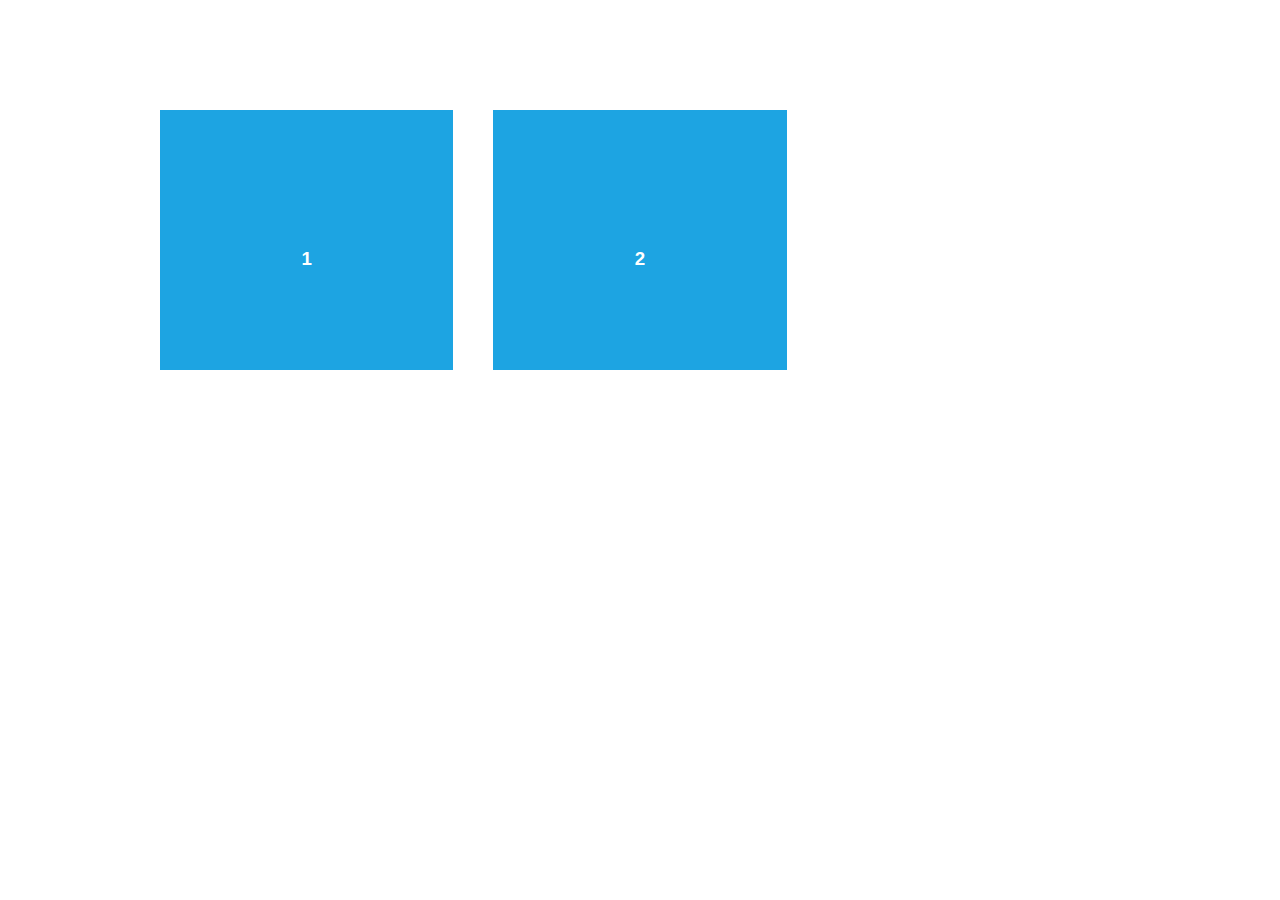
<file: assets/aos-master/demo/async.html>
<!DOCTYPE html>
<html>
  <head>
    <meta charset="utf-8">
    <title>AOS - Animate on scroll library</title>
    <meta name="viewport" content="width=device-width">
    <link rel="stylesheet" href="css/styles.css" />
    <link rel="stylesheet" href="../dist/aos.css" />
  </head>
  <body>
    <div id="aos-demo" class="aos-all"></div>

    <script src="../dist/aos.js"></script>
    <script>
      AOS.init({
        easing: 'ease-in-out-sine'
      });

      setInterval(addItem, 300);

      var itemsCounter = 1;
      var container = document.getElementById('aos-demo');

      function addItem () {
        if (itemsCounter > 42) return;
        var item = document.createElement('div');
        item.classList.add('aos-item');
        item.setAttribute('data-aos', 'fade-up');
        item.innerHTML = '<div class="aos-item__inner"><h3>' + itemsCounter + '</h3></div>';
        container.appendChild(item);
        itemsCounter++;
      }
    </script>
  </body>
</html>
</file>
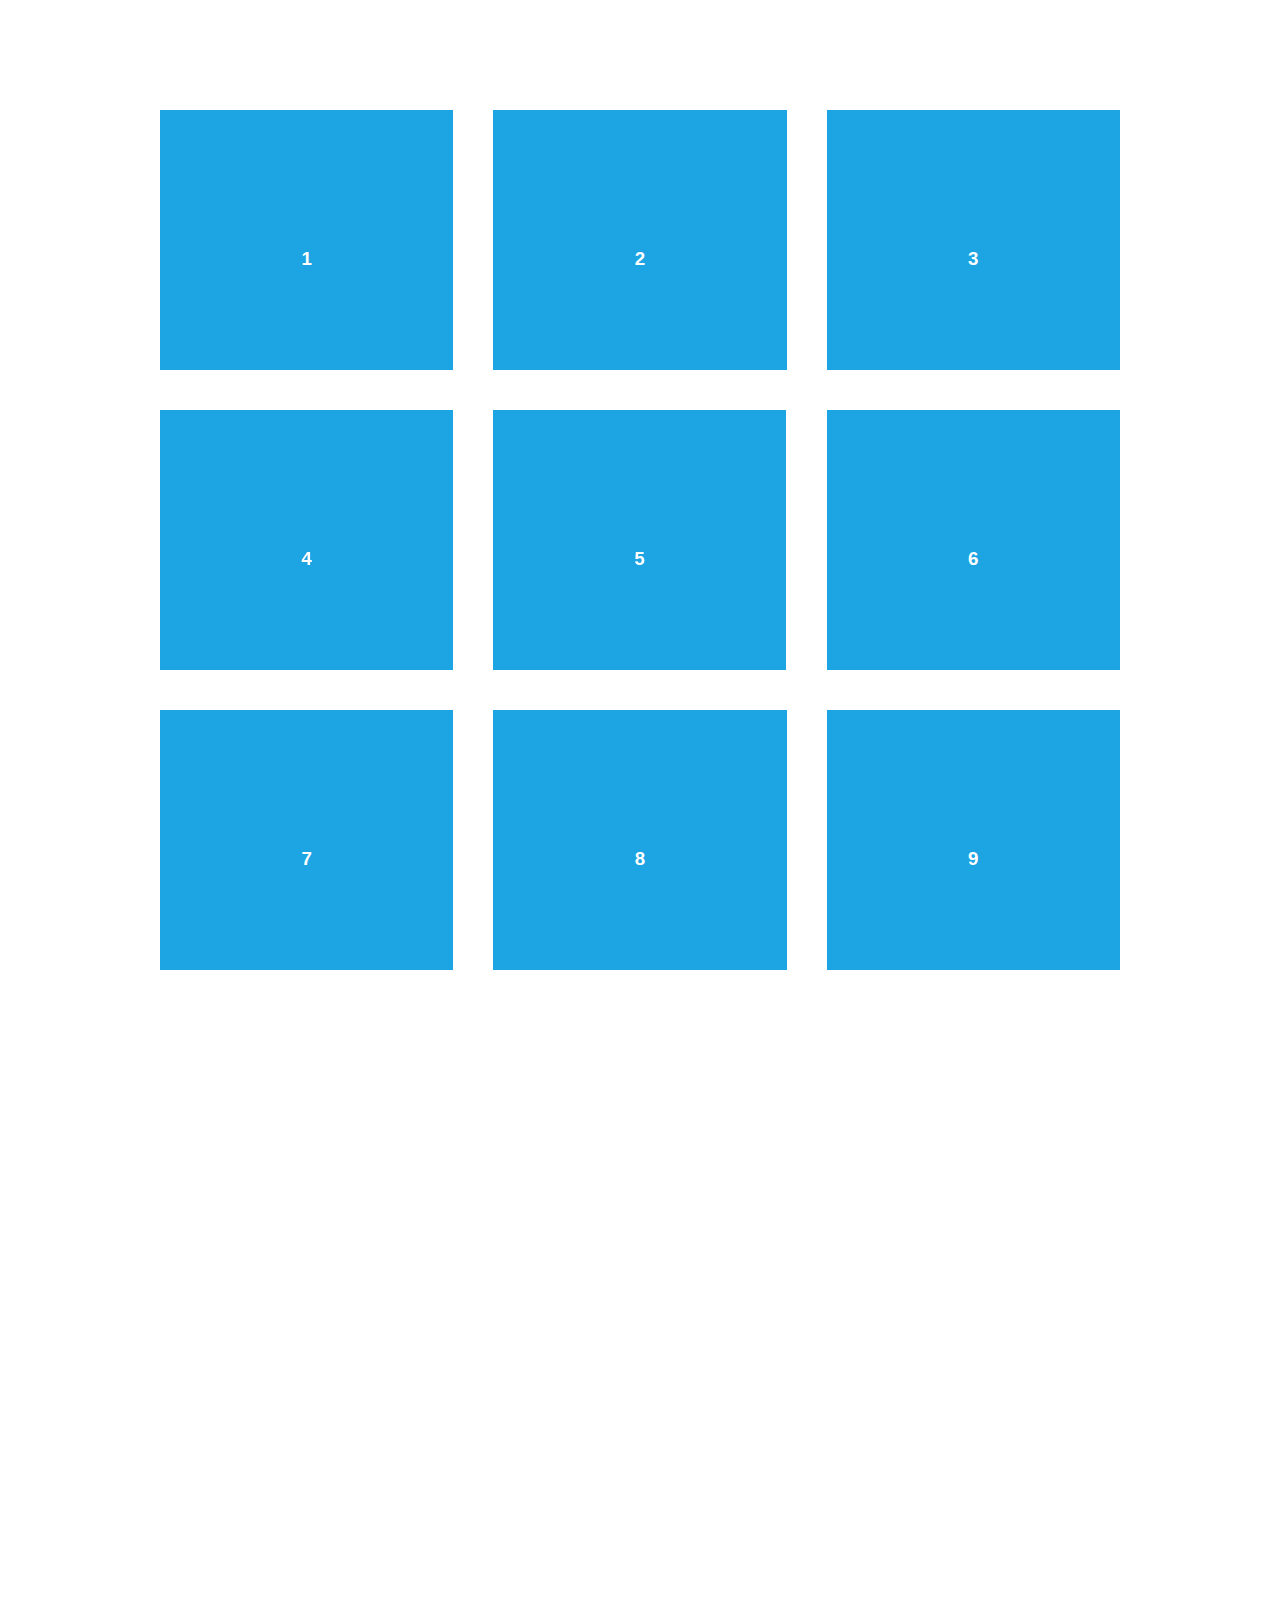
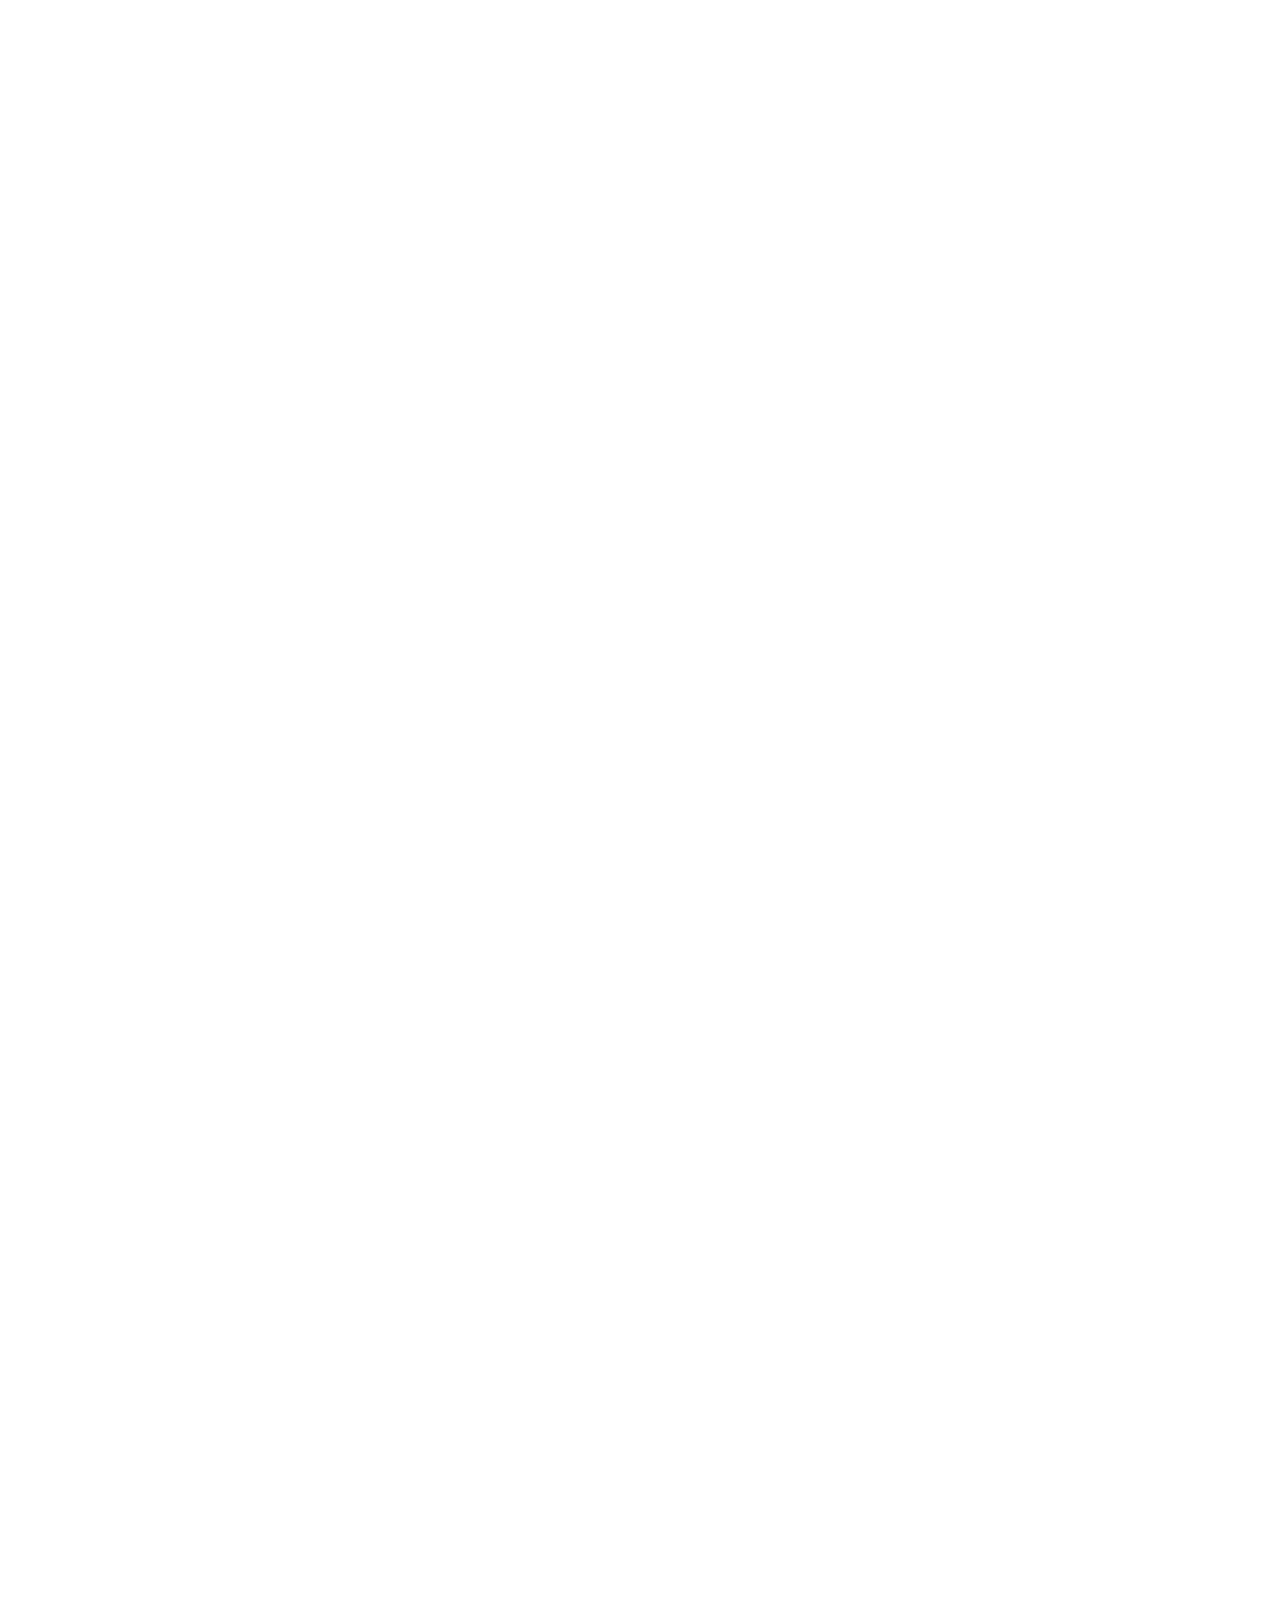
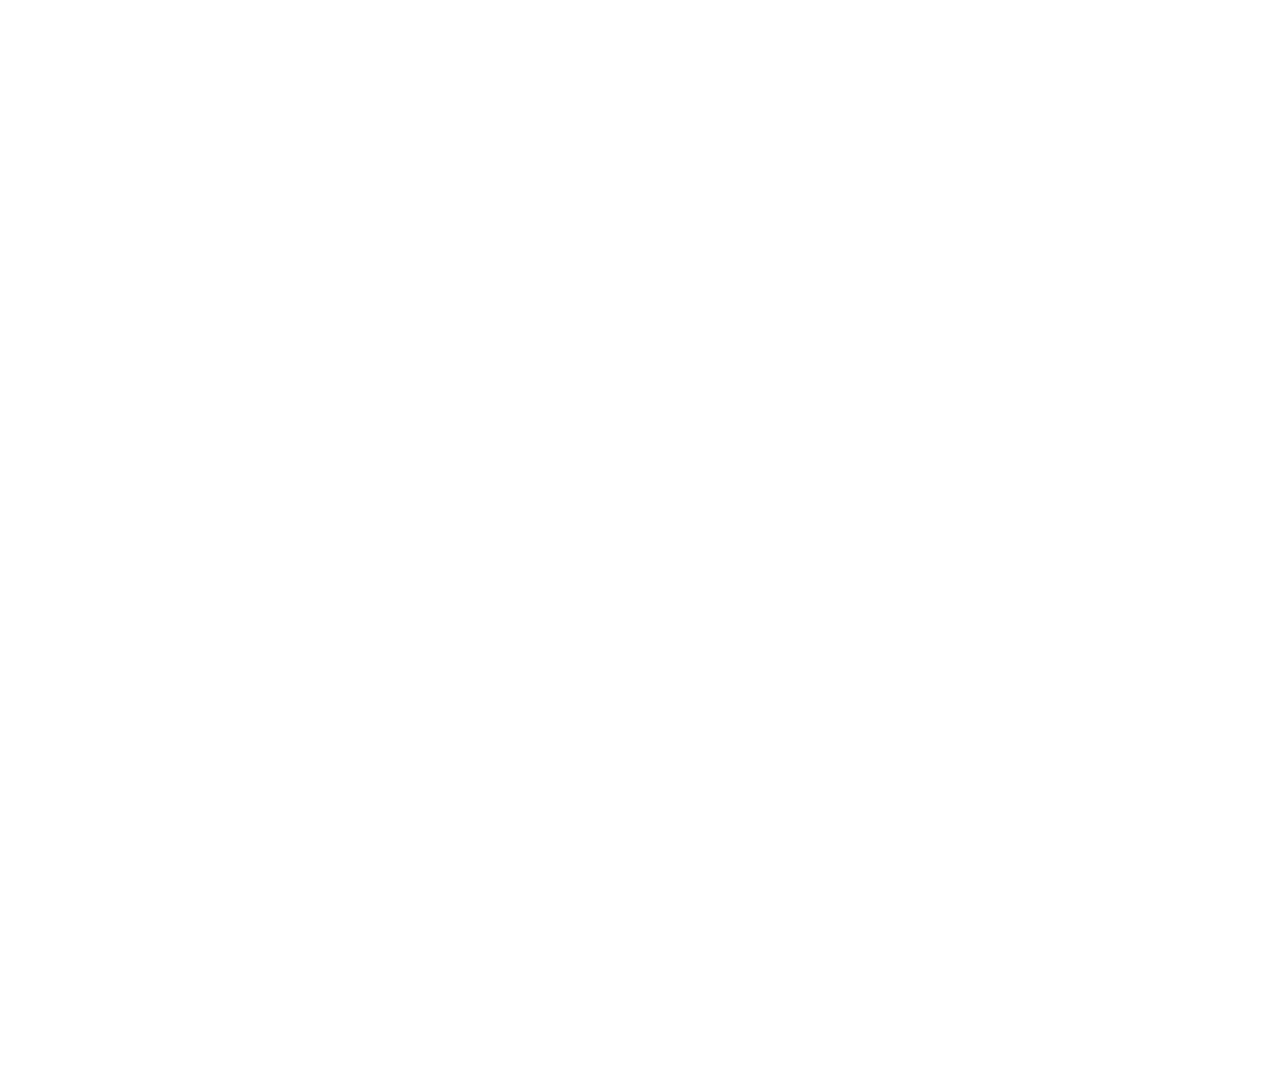
<file: assets/aos-master/demo/simple.html>
<!DOCTYPE html>
<html>
  <head>
    <meta charset="utf-8">
    <title>AOS - Animate on scroll library</title>
    <meta name="viewport" content="width=device-width">
    <link rel="stylesheet" href="css/styles.css" />
    <link rel="stylesheet" href="../dist/aos.css" />
    <!--[if lt IE 9]>
    <script src="//html5shiv.googlecode.com/svn/trunk/html5.js"></script>
    <![endif]-->
  </head>
  <body>
    <div id="transcroller-body" class="aos-all">
      <div class="aos-item" data-aos="fade-up">
        <div class="aos-item__inner"><h3>1</h3></div>
      </div>
      <div class="aos-item" data-aos="fade-down">
        <div class="aos-item__inner"><h3>2</h3></div>
      </div>
      <div class="aos-item" data-aos="zoom-out-down">
        <div class="aos-item__inner"><h3>3</h3></div>
      </div>
      <div class="aos-item" data-aos="flip-down">
        <div class="aos-item__inner"><h3>4</h3></div>
      </div>
      <div class="aos-item" data-aos="flip-up">
        <div class="aos-item__inner"><h3>5</h3></div>
      </div>
      <div class="aos-item" data-aos="fade-down">
        <div class="aos-item__inner"><h3>6</h3></div>
      </div>
      <div class="aos-item" data-aos="fade-in">
        <div class="aos-item__inner"><h3>7</h3></div>
      </div>
      <div class="aos-item" data-aos="fade-down">
        <div class="aos-item__inner"><h3>8</h3></div>
      </div>
      <div class="aos-item" data-aos="fade-in">
        <div class="aos-item__inner"><h3>9</h3></div>
      </div>
      <div class="aos-item" data-aos="fade-down">
        <div class="aos-item__inner"><h3>10</h3></div>
      </div>
      <div class="aos-item" data-aos="fade-up">
        <div class="aos-item__inner"><h3>11</h3></div>
      </div>
      <div class="aos-item" data-aos="fade-down">
        <div class="aos-item__inner"><h3>12</h3></div>
      </div>
      <div class="aos-item" data-aos="fade-in">
        <div class="aos-item__inner"><h3>13</h3></div>
      </div>
      <div class="aos-item" data-aos="fade-up">
        <div class="aos-item__inner"><h3>14</h3></div>
      </div>
      <div class="aos-item" data-aos="fade-in">
        <div class="aos-item__inner"><h3>15</h3></div>
      </div>
      <div class="aos-item" data-aos="fade-up">
        <div class="aos-item__inner"><h3>16</h3></div>
      </div>
      <div class="aos-item" data-aos="fade-down">
        <div class="aos-item__inner"><h3>17</h3></div>
      </div>
      <div class="aos-item" data-aos="fade-up">
        <div class="aos-item__inner"><h3>18</h3></div>
      </div>
      <div class="aos-item" data-aos="zoom-out">
        <div class="aos-item__inner"><h3>19</h3></div>
      </div>
      <div class="aos-item" data-aos="fade-up">
        <div class="aos-item__inner"><h3>20</h3></div>
      </div>
      <div class="aos-item" data-aos="zoom-out">
        <div class="aos-item__inner"><h3>21</h3></div>
      </div>
      <div class="aos-item" data-aos="fade-in">
        <div class="aos-item__inner"><h3>22</h3></div>
      </div>
      <div class="aos-item" data-aos="zoom-out-up">
        <div class="aos-item__inner"><h3>23</h3></div>
      </div>
      <div class="aos-item" data-aos="zoom-out-down">
        <div class="aos-item__inner"><h3>24</h3></div>
      </div>
      <div class="aos-item" data-aos="fade-in">
        <div class="aos-item__inner"><h3>25</h3></div>
      </div>
      <div class="aos-item" data-aos="fade-in">
        <div class="aos-item__inner"><h3>26</h3></div>
      </div>
      <div class="aos-item" data-aos="fade-in">
        <div class="aos-item__inner"><h3>27</h3></div>
      </div>
      <div class="aos-item" data-aos="fade-in">
        <div class="aos-item__inner"><h3>28</h3></div>
      </div>
      <div class="aos-item" data-aos="fade-in">
        <div class="aos-item__inner"><h3>29</h3></div>
      </div>
      <div class="aos-item" data-aos="fade-in">
        <div class="aos-item__inner"><h3>30</h3></div>
      </div>
      <div class="aos-item" data-aos="fade-in">
        <div class="aos-item__inner"><h3>31</h3></div>
      </div>
      <div class="aos-item" data-aos="fade-in">
        <div class="aos-item__inner"><h3>32</h3></div>
      </div>
      <div class="aos-item" data-aos="fade-in">
        <div class="aos-item__inner"><h3>33</h3></div>
      </div>
      <div class="aos-item" data-aos="fade-in">
        <div class="aos-item__inner"><h3>34</h3></div>
      </div>
      <div class="aos-item" data-aos="fade-in">
        <div class="aos-item__inner"><h3>35</h3></div>
      </div>
      <div class="aos-item" data-aos="fade-in">
        <div class="aos-item__inner"><h3>36</h3></div>
      </div>
      <div class="aos-item" data-aos="fade-in">
        <div class="aos-item__inner"><h3>37</h3></div>
      </div>
      <div class="aos-item" data-aos="fade-in">
        <div class="aos-item__inner"><h3>38</h3></div>
      </div>
      <div class="aos-item" data-aos="fade-in">
        <div class="aos-item__inner"><h3>39</h3></div>
      </div>
      <div class="aos-item" data-aos="fade-in">
        <div class="aos-item__inner"><h3>40</h3></div>
      </div>
      <div class="aos-item" data-aos="fade-in">
        <div class="aos-item__inner"><h3>41</h3></div>
      </div>
      <div class="aos-item" data-aos="fade-in">
        <div class="aos-item__inner"><h3>42</h3></div>
      </div>
    </div>

    <script src="../dist/aos.js"></script>
    <script>
      AOS.init({
        easing: 'ease-in-out-sine'
      });
    </script>

    <!-- <script src="//cdnjs.cloudflare.com/ajax/libs/require.js/2.1.11/require.min.js"></script>
    <script>
      requirejs.config({
          baseUrl: '../dist',
      });

      require(['aos'], function(AOS){
          AOS.init({
              easing: 'ease-in-out-sine'
          });
      });
    </script> -->
  </body>
</html>
</file>
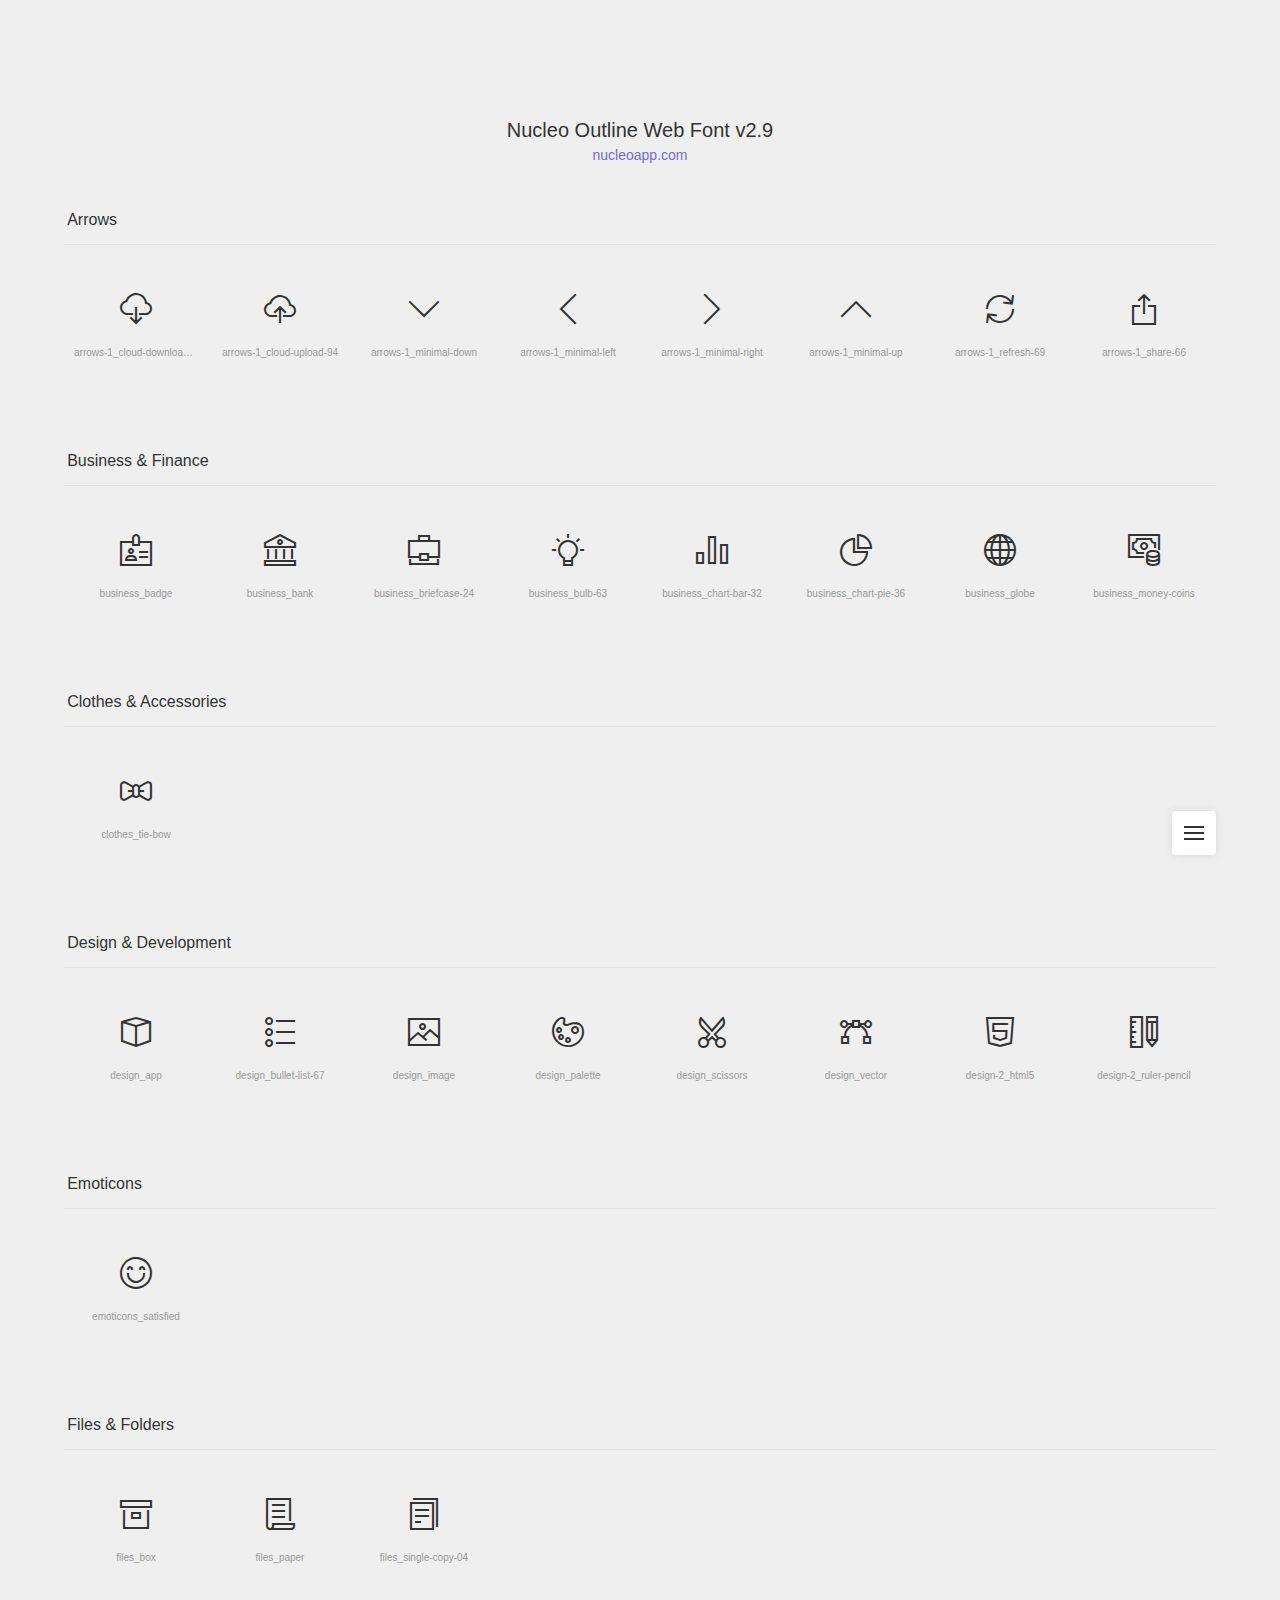
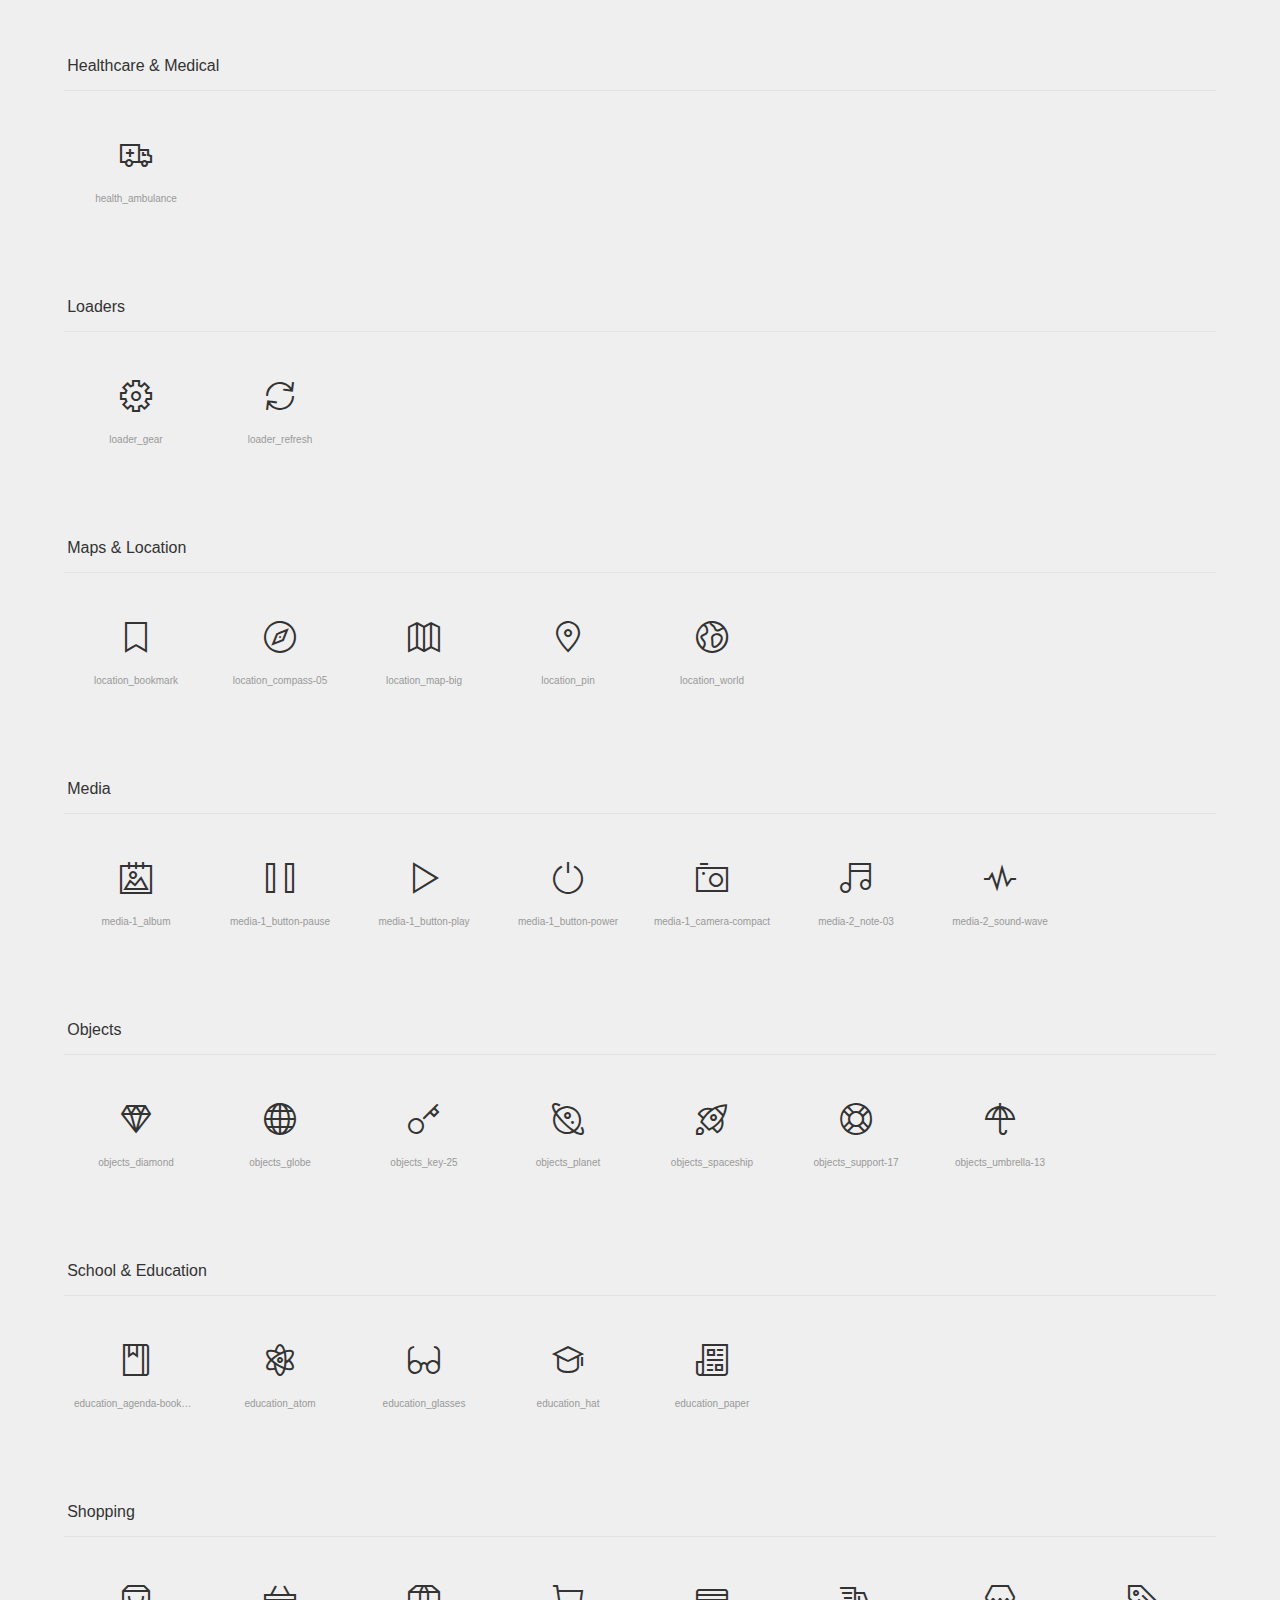
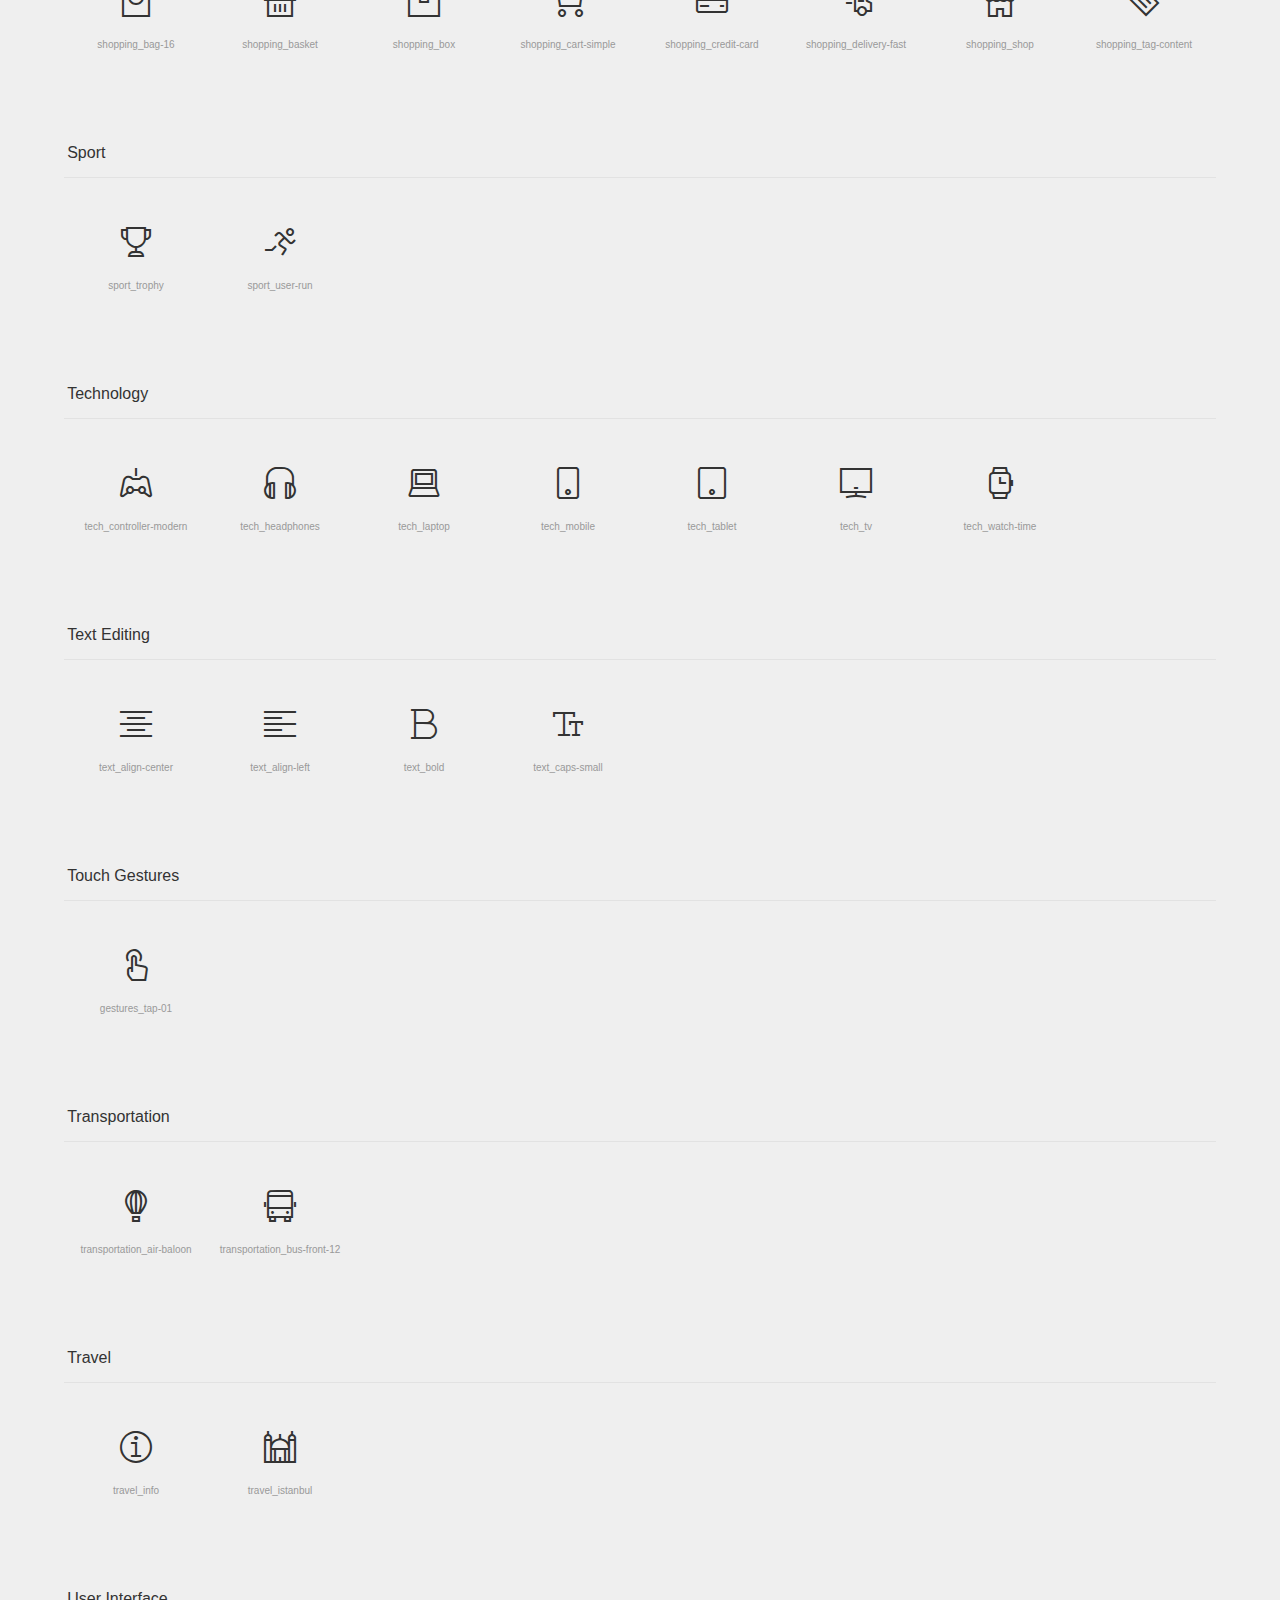
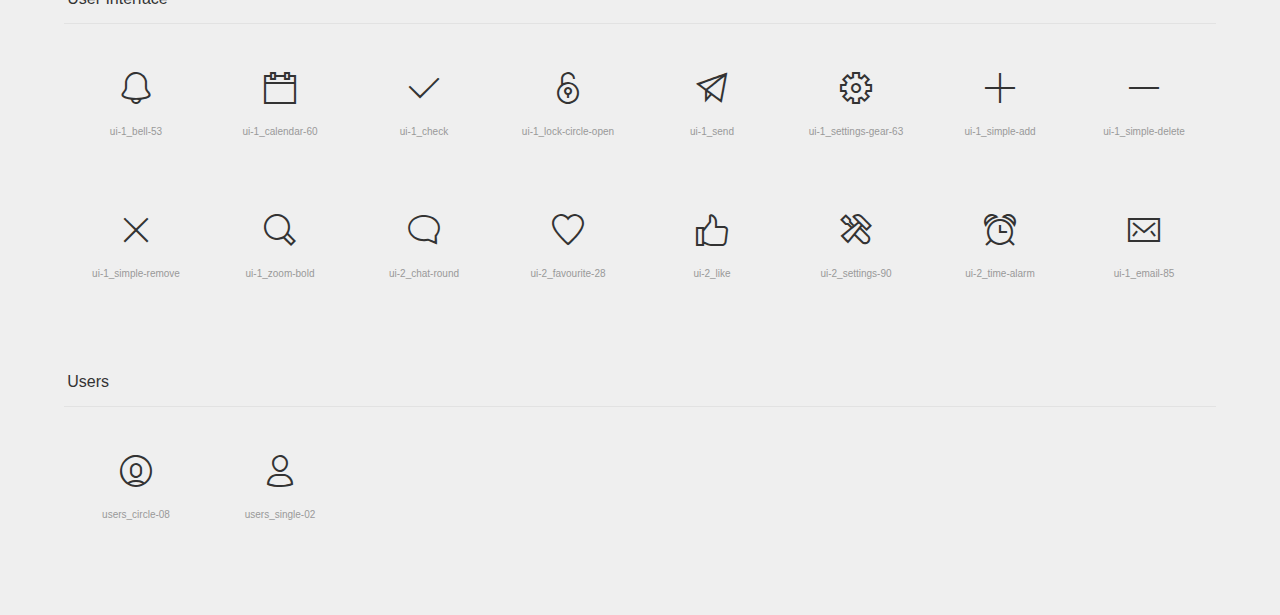
<file: assets/js/now-ui-kit-master/nucleo-icons.html>
<!doctype html>
<html lang="en">

<head>
  <meta charset="UTF-8">
  <meta name="viewport" content="width=device-width, initial-scale=1">
  <link rel="stylesheet" href="./assets/css/now-ui-kit.css">
  <link rel="shortcut icon" href="./assets/img/favicon.png">
  <title>Nucleo Outline Web Font</title>
  <script src="https://code.jquery.com/jquery-3.3.1.min.js" integrity="sha256-FgpCb/KJQlLNfOu91ta32o/NMZxltwRo8QtmkMRdAu8=" crossorigin="anonymous"></script>
  <style media="screen">
    /* http://meyerweb.com/eric/tools/css/reset/
	 v2.0 | 20110126
	 License: none (public domain)
  */

    html,
    body,
    div,
    span,
    applet,
    object,
    iframe,
    h1,
    h2,
    h3,
    h4,
    h5,
    h6,
    p,
    blockquote,
    pre,
    a,
    abbr,
    acronym,
    address,
    big,
    cite,
    code,
    del,
    dfn,
    em,
    img,
    ins,
    kbd,
    q,
    s,
    samp,
    small,
    strike,
    strong,
    sub,
    sup,
    tt,
    var,
    b,
    u,
    i,
    center,
    dl,
    dt,
    dd,
    ol,
    ul,
    li,
    fieldset,
    form,
    label,
    legend,
    table,
    caption,
    tbody,
    tfoot,
    thead,
    tr,
    th,
    td,
    article,
    aside,
    canvas,
    details,
    embed,
    figure,
    figcaption,
    footer,
    header,
    hgroup,
    menu,
    nav,
    output,
    ruby,
    section,
    summary,
    time,
    mark,
    audio,
    video {
      margin: 0;
      padding: 0;
      border: 0;
      font-size: 100%;
      font: inherit;
      vertical-align: baseline;
    }

    /* HTML5 display-role reset for older browsers */

    article,
    aside,
    details,
    figcaption,
    figure,
    footer,
    header,
    hgroup,
    menu,
    nav,
    section,
    main {
      display: block;
    }

    body {
      line-height: 1;
    }

    ol,
    ul {
      list-style: none;
    }

    blockquote,
    q {
      quotes: none;
    }

    blockquote:before,
    blockquote:after,
    q:before,
    q:after {
      content: '';
      content: none;
    }

    table {
      border-collapse: collapse;
      border-spacing: 0;
    }



    /* --------------------------------

  Nucleo Outline Web Font - nucleoapp.com/
  License - nucleoapp.com/license/
  Created using IcoMoon - icomoon.io

  -------------------------------- */

    /* --------------------------------

  Primary style

  -------------------------------- */

    *,
    *::after,
    *::before {
      box-sizing: border-box;
    }

    html {
      font-size: 62.5%;
    }

    body {
      font-size: 1.6rem;
      font-family: sans-serif;
      color: #333333;
      background: #efefef;
    }

    a {
      color: #766acf;
      text-decoration: none;
    }

    /* --------------------------------

  Main components

  -------------------------------- */

    header {
      text-align: center;
      padding: 120px 0 0;
    }

    header h1 {
      font-size: 2rem;
    }

    header p {
      font-size: 1.4rem;
      margin-top: .6em;
    }

    header a:hover {
      text-decoration: underline;
    }

    section {
      width: 90%;
      max-width: 1200px;
      margin: 50px auto;
    }

    section h2 {
      border-bottom: 1px solid #e2e2e2;
      padding: 0 0 1em .2em;
      margin-bottom: 1em;
    }

    ul::after {
      clear: both;
      content: "";
      display: table;
    }

    ul li {
      width: 25%;
      float: left;
      padding: 16px 0;
      text-align: center;
      border-radius: .25em;
      -webkit-transition: background 0.2s;
      -moz-transition: background 0.2s;
      transition: background 0.2s;
      -webkit-user-select: none;
      -moz-user-select: none;
      -ms-user-select: none;
      user-select: none;
      overflow: hidden;
    }

    ul li:hover {
      background: #dbdbdb;
    }

    ul p,
    ul em,
    ul input {
      display: inline-block;
      font-size: 1rem;
      color: #999999;
      -webkit-user-select: auto;
      -moz-user-select: auto;
      -ms-user-select: auto;
      user-select: auto;
      white-space: nowrap;
      width: 100%;
      overflow: hidden;
      text-overflow: ellipsis;
      cursor: pointer;
    }

    ul p {
      padding: 10px;
      margin-top: 10px;
    }

    ul p::selection,
    ul em::selection {
      background: #766acf;
      color: #efefef;
    }

    ul em {
      margin-bottom: 8px;
    }

    ul em::before {
      content: '[';
    }

    ul em::after {
      content: ']';
    }

    ul input {
      text-align: center;
      background: transparent;
      border: none;
      box-shadow: none;
      outline: none;
    }

    @media only screen and (min-width: 768px) {
      ul li {
        width: 20%;
        float: left;
      }
    }

    @media only screen and (min-width: 1024px) {
      ul li {
        width: 12.5%;
        float: left;
        padding: 32px 0;
      }
    }

    /* --------------------------------

  Smart fixed navigation

  -------------------------------- */

    #cd-nav ul {
      /* mobile first */
      position: fixed;
      width: 90%;
      max-width: 400px;
      max-height: 90%;
      right: 5%;
      bottom: 5%;
      border-radius: 0.25em;
      box-shadow: 0 0 10px rgba(0, 0, 0, 0.1);
      background: white;
      visibility: hidden;
      /* remove overflow:hidden if you want to create a drop-down menu - but then remember to fix/eliminate the list items animation */
      overflow: hidden;
      overflow-y: auto;
      z-index: 1;
      /* Force Hardware Acceleration in WebKit */
      -webkit-backface-visibility: hidden;
      backface-visibility: hidden;
      -webkit-transform: scale(0);
      -moz-transform: scale(0);
      -ms-transform: scale(0);
      -o-transform: scale(0);
      transform: scale(0);
      -webkit-transform-origin: 100% 100%;
      -moz-transform-origin: 100% 100%;
      -ms-transform-origin: 100% 100%;
      -o-transform-origin: 100% 100%;
      transform-origin: 100% 100%;
      -webkit-transition: -webkit-transform 0.3s, visibility 0s 0.3s;
      -moz-transition: -moz-transform 0.3s, visibility 0s 0.3s;
      transition: transform 0.3s, visibility 0s 0.3s;
    }

    #cd-nav ul li {
      /* Force Hardware Acceleration in WebKit */
      -webkit-backface-visibility: hidden;
      backface-visibility: hidden;
      display: block;
      width: 100%;
      padding: 0;
      text-align: left;
    }

    #cd-nav ul li:hover {
      background-color: #FFF;
    }

    #cd-nav ul.is-visible {
      visibility: visible;
      -webkit-transform: scale(1);
      -moz-transform: scale(1);
      -ms-transform: scale(1);
      -o-transform: scale(1);
      transform: scale(1);
      -webkit-transition: -webkit-transform 0.3s, visibility 0s 0s;
      -moz-transition: -moz-transform 0.3s, visibility 0s 0s;
      transition: transform 0.3s, visibility 0s 0s;
    }

    #cd-nav li a {
      display: block;
      padding: 1em;
      font-size: 1.2rem;
      border-bottom: 1px solid #eff2f6;
    }

    #cd-nav li a:hover {
      color: #333333;
    }

    #cd-nav li:last-child a {
      border-bottom: none;
    }

    .cd-nav-trigger {
      position: fixed;
      bottom: 5%;
      right: 5%;
      width: 44px;
      height: 44px;
      background: white;
      border-radius: 0.25em;
      box-shadow: 0 0 10px rgba(0, 0, 0, 0.1);
      /* image replacement */
      overflow: hidden;
      text-indent: 100%;
      white-space: nowrap;
      z-index: 2;
    }

    .cd-nav-trigger span {
      /* the span element is used to create the menu icon */
      position: absolute;
      display: block;
      width: 20px;
      height: 2px;
      background: #333333;
      top: 50%;
      margin-top: -1px;
      left: 50%;
      margin-left: -10px;
      -webkit-transition: background 0.3s;
      -moz-transition: background 0.3s;
      transition: background 0.3s;
    }

    .cd-nav-trigger span::before,
    .cd-nav-trigger span::after {
      content: '';
      position: absolute;
      left: 0;
      background: inherit;
      width: 100%;
      height: 100%;
      /* Force Hardware Acceleration in WebKit */
      -webkit-transform: translateZ(0);
      -moz-transform: translateZ(0);
      -ms-transform: translateZ(0);
      -o-transform: translateZ(0);
      transform: translateZ(0);
      -webkit-backface-visibility: hidden;
      backface-visibility: hidden;
      -webkit-transition: -webkit-transform 0.3s, background 0s;
      -moz-transition: -moz-transform 0.3s, background 0s;
      transition: transform 0.3s, background 0s;
    }

    .cd-nav-trigger span::before {
      top: -6px;
      -webkit-transform: rotate(0);
      -moz-transform: rotate(0);
      -ms-transform: rotate(0);
      -o-transform: rotate(0);
      transform: rotate(0);
    }

    .cd-nav-trigger span::after {
      bottom: -6px;
      -webkit-transform: rotate(0);
      -moz-transform: rotate(0);
      -ms-transform: rotate(0);
      -o-transform: rotate(0);
      transform: rotate(0);
    }

    .cd-nav-trigger.menu-is-open {
      box-shadow: none;
    }

    .cd-nav-trigger.menu-is-open span {
      background: rgba(232, 74, 100, 0);
    }

    .cd-nav-trigger.menu-is-open span::before,
    .cd-nav-trigger.menu-is-open span::after {
      background: #333333;
    }

    .cd-nav-trigger.menu-is-open span::before {
      top: 0;
      -webkit-transform: rotate(135deg);
      -moz-transform: rotate(135deg);
      -ms-transform: rotate(135deg);
      -o-transform: rotate(135deg);
      transform: rotate(135deg);
    }

    .cd-nav-trigger.menu-is-open span::after {
      bottom: 0;
      -webkit-transform: rotate(225deg);
      -moz-transform: rotate(225deg);
      -ms-transform: rotate(225deg);
      -o-transform: rotate(225deg);
      transform: rotate(225deg);
    }

    .now-ui-icons {
      display: inline-block;
      font: normal normal normal 32px/1 'Nucleo Outline';
      speak: none;
      text-transform: none;
      -webkit-font-smoothing: antialiased;
      -moz-osx-font-smoothing: grayscale;
    }
  </style>
</head>

<body>
  <header>
    <h1>Nucleo Outline Web Font v2.9</h1>
    <p>
      <a href="https://nucleoapp.com/?ref=creativetim">nucleoapp.com</a>
    </p>
  </header>
  <div id="cd-nav">
    <a id="cd-nav-trigger" href="#0" class="cd-nav-trigger">Menu
      <span></span>
    </a>
    <nav>
      <ul id="cd-main-nav">
        <li>
          <a href="#arrows">Arrows</a>
        </li>
        <li>
          <a href="#business">Business &amp; Finance</a>
        </li>
        <li>
          <a href="#clothes">Clothes &amp; Accessories</a>
        </li>
        <li>
          <a href="#design">Design &amp; Development</a>
        </li>
        <li>
          <a href="#emoticons">Emoticons</a>
        </li>
        <li>
          <a href="#files">Files &amp; Folders</a>
        </li>
        <li>
          <a href="#medical">Healthcare &amp; Medical</a>
        </li>
        <li>
          <a href="#loaders">Loaders</a>
        </li>
        <li>
          <a href="#maps">Maps &amp; Location</a>
        </li>
        <li>
          <a href="#media">Media</a>
        </li>
        <li>
          <a href="#objects">Objects</a>
        </li>
        <li>
          <a href="#school">School &amp; Education</a>
        </li>
        <li>
          <a href="#shopping">Shopping</a>
        </li>
        <li>
          <a href="#sport">Sport</a>
        </li>
        <li>
          <a href="#technology">Technology</a>
        </li>
        <li>
          <a href="#text">Text Editing</a>
        </li>
        <li>
          <a href="#gestures">Touch Gestures</a>
        </li>
        <li>
          <a href="#transportation">Transportation</a>
        </li>
        <li>
          <a href="#travel">Travel</a>
        </li>
        <li>
          <a href="#interface">User Interface</a>
        </li>
        <li>
          <a href="#users">Users</a>
        </li>
      </ul>
    </nav>
  </div>
  <div id="icons-wrapper">
    <section id="arrows">
      <h2>Arrows</h2>
      <ul>
        <li>
          <i class="now-ui-icons arrows-1_cloud-download-93"></i>
          <p>arrows-1_cloud-download-93</p>
        </li>
        <li>
          <i class="now-ui-icons arrows-1_cloud-upload-94"></i>
          <p>arrows-1_cloud-upload-94</p>
        </li>
        <li>
          <i class="now-ui-icons arrows-1_minimal-down"></i>
          <p>arrows-1_minimal-down</p>
        </li>
        <li>
          <i class="now-ui-icons arrows-1_minimal-left"></i>
          <p>arrows-1_minimal-left</p>
        </li>
        <li>
          <i class="now-ui-icons arrows-1_minimal-right"></i>
          <p>arrows-1_minimal-right</p>
        </li>
        <li>
          <i class="now-ui-icons arrows-1_minimal-up"></i>
          <p>arrows-1_minimal-up</p>
        </li>
        <li>
          <i class="now-ui-icons arrows-1_refresh-69"></i>
          <p>arrows-1_refresh-69</p>
        </li>
        <li>
          <i class="now-ui-icons arrows-1_share-66"></i>
          <p>arrows-1_share-66</p>
        </li>
      </ul>
    </section>
    <section id="business">
      <h2>Business &amp; Finance</h2>
      <ul>
        <li>
          <i class="now-ui-icons business_badge"></i>
          <p>business_badge</p>
        </li>
        <li>
          <i class="now-ui-icons business_bank"></i>
          <p>business_bank</p>
        </li>
        <li>
          <i class="now-ui-icons business_briefcase-24"></i>
          <p>business_briefcase-24</p>
        </li>
        <li>
          <i class="now-ui-icons business_bulb-63"></i>
          <p>business_bulb-63</p>
        </li>
        <li>
          <i class="now-ui-icons business_chart-bar-32"></i>
          <p>business_chart-bar-32</p>
        </li>
        <li>
          <i class="now-ui-icons business_chart-pie-36"></i>
          <p>business_chart-pie-36</p>
        </li>
        <li>
          <i class="now-ui-icons business_globe"></i>
          <p>business_globe</p>
        </li>
        <li>
          <i class="now-ui-icons business_money-coins"></i>
          <p>business_money-coins</p>
        </li>
      </ul>
    </section>
    <section id="clothes">
      <h2>Clothes &amp; Accessories</h2>
      <ul>
        <li>
          <i class="now-ui-icons clothes_tie-bow"></i>
          <p>clothes_tie-bow</p>
        </li>
      </ul>
    </section>
    <section id="design">
      <h2>Design &amp; Development</h2>
      <ul>
        <li>
          <i class="now-ui-icons design_app"></i>
          <p>design_app</p>
        </li>
        <li>
          <i class="now-ui-icons design_bullet-list-67"></i>
          <p>design_bullet-list-67</p>
        </li>
        <li>
          <i class="now-ui-icons design_image"></i>
          <p>design_image</p>
        </li>
        <li>
          <i class="now-ui-icons design_palette"></i>
          <p>design_palette</p>
        </li>
        <li>
          <i class="now-ui-icons design_scissors"></i>
          <p>design_scissors</p>
        </li>
        <li>
          <i class="now-ui-icons design_vector"></i>
          <p>design_vector</p>
        </li>
        <li>
          <i class="now-ui-icons design-2_html5"></i>
          <p>design-2_html5</p>
        </li>
        <li>
          <i class="now-ui-icons design-2_ruler-pencil"></i>
          <p>design-2_ruler-pencil</p>
        </li>
      </ul>
    </section>
    <section id="emoticons">
      <h2>Emoticons</h2>
      <ul>
        <li>
          <i class="now-ui-icons emoticons_satisfied"></i>
          <p>emoticons_satisfied</p>
        </li>
      </ul>
    </section>
    <section id="files">
      <h2>Files &amp; Folders</h2>
      <ul>
        <li>
          <i class="now-ui-icons files_box"></i>
          <p>files_box</p>
        </li>
        <li>
          <i class="now-ui-icons files_paper"></i>
          <p>files_paper</p>
        </li>
        <li>
          <i class="now-ui-icons files_single-copy-04"></i>
          <p>files_single-copy-04</p>
        </li>
      </ul>
    </section>
    <section id="medical">
      <h2>Healthcare &amp; Medical</h2>
      <ul>
        <li>
          <i class="now-ui-icons health_ambulance"></i>
          <p>health_ambulance</p>
        </li>
      </ul>
    </section>
    <section id="loaders">
      <h2>Loaders</h2>
      <ul>
        <li>
          <i class="now-ui-icons loader_gear spin"></i>
          <p>loader_gear</p>
        </li>
        <li>
          <i class="now-ui-icons loader_refresh spin"></i>
          <p>loader_refresh</p>
        </li>
      </ul>
    </section>
    <section id="maps">
      <h2>Maps &amp; Location</h2>
      <ul>
        <li>
          <i class="now-ui-icons location_bookmark"></i>
          <p>location_bookmark</p>
        </li>
        <li>
          <i class="now-ui-icons location_compass-05"></i>
          <p>location_compass-05</p>
        </li>
        <li>
          <i class="now-ui-icons location_map-big"></i>
          <p>location_map-big</p>
        </li>
        <li>
          <i class="now-ui-icons location_pin"></i>
          <p>location_pin</p>
        </li>
        <li>
          <i class="now-ui-icons location_world"></i>
          <p>location_world</p>
        </li>
      </ul>
    </section>
    <section id="media">
      <h2>Media</h2>
      <ul>
        <li>
          <i class="now-ui-icons media-1_album"></i>
          <p>media-1_album</p>
        </li>
        <li>
          <i class="now-ui-icons media-1_button-pause"></i>
          <p>media-1_button-pause</p>
        </li>
        <li>
          <i class="now-ui-icons media-1_button-play"></i>
          <p>media-1_button-play</p>
        </li>
        <li>
          <i class="now-ui-icons media-1_button-power"></i>
          <p>media-1_button-power</p>
        </li>
        <li>
          <i class="now-ui-icons media-1_camera-compact"></i>
          <p>media-1_camera-compact</p>
        </li>
        <li>
          <i class="now-ui-icons media-2_note-03"></i>
          <p>media-2_note-03</p>
        </li>
        <li>
          <i class="now-ui-icons media-2_sound-wave"></i>
          <p>media-2_sound-wave</p>
        </li>
      </ul>
    </section>
    <section id="objects">
      <h2>Objects</h2>
      <ul>
        <li>
          <i class="now-ui-icons objects_diamond"></i>
          <p>objects_diamond</p>
        </li>
        <li>
          <i class="now-ui-icons objects_globe"></i>
          <p>objects_globe</p>
        </li>
        <li>
          <i class="now-ui-icons objects_key-25"></i>
          <p>objects_key-25</p>
        </li>
        <li>
          <i class="now-ui-icons objects_planet"></i>
          <p>objects_planet</p>
        </li>
        <li>
          <i class="now-ui-icons objects_spaceship"></i>
          <p>objects_spaceship</p>
        </li>
        <li>
          <i class="now-ui-icons objects_support-17"></i>
          <p>objects_support-17</p>
        </li>
        <li>
          <i class="now-ui-icons objects_umbrella-13"></i>
          <p>objects_umbrella-13</p>
        </li>
      </ul>
    </section>
    <section id="school">
      <h2>School &amp; Education</h2>
      <ul>
        <li>
          <i class="now-ui-icons education_agenda-bookmark"></i>
          <p>education_agenda-bookmark</p>
        </li>
        <li>
          <i class="now-ui-icons education_atom"></i>
          <p>education_atom</p>
        </li>
        <li>
          <i class="now-ui-icons education_glasses"></i>
          <p>education_glasses</p>
        </li>
        <li>
          <i class="now-ui-icons education_hat"></i>
          <p>education_hat</p>
        </li>
        <li>
          <i class="now-ui-icons education_paper"></i>
          <p>education_paper</p>
        </li>
      </ul>
    </section>
    <section id="shopping">
      <h2>Shopping</h2>
      <ul>
        <li>
          <i class="now-ui-icons shopping_bag-16"></i>
          <p>shopping_bag-16</p>
        </li>
        <li>
          <i class="now-ui-icons shopping_basket"></i>
          <p>shopping_basket</p>
        </li>
        <li>
          <i class="now-ui-icons shopping_box"></i>
          <p>shopping_box</p>
        </li>
        <li>
          <i class="now-ui-icons shopping_cart-simple"></i>
          <p>shopping_cart-simple</p>
        </li>
        <li>
          <i class="now-ui-icons shopping_credit-card"></i>
          <p>shopping_credit-card</p>
        </li>
        <li>
          <i class="now-ui-icons shopping_delivery-fast"></i>
          <p>shopping_delivery-fast</p>
        </li>
        <li>
          <i class="now-ui-icons shopping_shop"></i>
          <p>shopping_shop</p>
        </li>
        <li>
          <i class="now-ui-icons shopping_tag-content"></i>
          <p>shopping_tag-content</p>
        </li>
      </ul>
    </section>
    <section id="sport">
      <h2>Sport</h2>
      <ul>
        <li>
          <i class="now-ui-icons sport_trophy"></i>
          <p>sport_trophy</p>
        </li>
        <li>
          <i class="now-ui-icons sport_user-run"></i>
          <p>sport_user-run</p>
        </li>
      </ul>
    </section>
    <section id="technology">
      <h2>Technology</h2>
      <ul>
        <li>
          <i class="now-ui-icons tech_controller-modern"></i>
          <p>tech_controller-modern</p>
        </li>
        <li>
          <i class="now-ui-icons tech_headphones"></i>
          <p>tech_headphones</p>
        </li>
        <li>
          <i class="now-ui-icons tech_laptop"></i>
          <p>tech_laptop</p>
        </li>
        <li>
          <i class="now-ui-icons tech_mobile"></i>
          <p>tech_mobile</p>
        </li>
        <li>
          <i class="now-ui-icons tech_tablet"></i>
          <p>tech_tablet</p>
        </li>
        <li>
          <i class="now-ui-icons tech_tv"></i>
          <p>tech_tv</p>
        </li>
        <li>
          <i class="now-ui-icons tech_watch-time"></i>
          <p>tech_watch-time</p>
        </li>
      </ul>
    </section>
    <section id="text">
      <h2>Text Editing</h2>
      <ul>
        <li>
          <i class="now-ui-icons text_align-center"></i>
          <p>text_align-center</p>
        </li>
        <li>
          <i class="now-ui-icons text_align-left"></i>
          <p>text_align-left</p>
        </li>
        <li>
          <i class="now-ui-icons text_bold"></i>
          <p>text_bold</p>
        </li>
        <li>
          <i class="now-ui-icons text_caps-small"></i>
          <p>text_caps-small</p>
        </li>
      </ul>
    </section>
    <section id="gestures">
      <h2>Touch Gestures</h2>
      <ul>
        <li>
          <i class="now-ui-icons gestures_tap-01"></i>
          <p>gestures_tap-01</p>
        </li>
      </ul>
    </section>
    <section id="transportation">
      <h2>Transportation</h2>
      <ul>
        <li>
          <i class="now-ui-icons transportation_air-baloon"></i>
          <p>transportation_air-baloon</p>
        </li>
        <li>
          <i class="now-ui-icons transportation_bus-front-12"></i>
          <p>transportation_bus-front-12</p>
        </li>
      </ul>
    </section>
    <section id="travel">
      <h2>Travel</h2>
      <ul>
        <li>
          <i class="now-ui-icons travel_info"></i>
          <p>travel_info</p>
        </li>
        <li>
          <i class="now-ui-icons travel_istanbul"></i>
          <p>travel_istanbul</p>
        </li>
      </ul>
    </section>
    <section id="interface">
      <h2>User Interface</h2>
      <ul>
        <li>
          <i class="now-ui-icons ui-1_bell-53"></i>
          <p>ui-1_bell-53</p>
        </li>
        <li>
          <i class="now-ui-icons ui-1_calendar-60"></i>
          <p>ui-1_calendar-60</p>
        </li>
        <li>
          <i class="now-ui-icons ui-1_check"></i>
          <p>ui-1_check</p>
        </li>
        <li>
          <i class="now-ui-icons ui-1_lock-circle-open"></i>
          <p>ui-1_lock-circle-open</p>
        </li>
        <li>
          <i class="now-ui-icons ui-1_send"></i>
          <p>ui-1_send</p>
        </li>
        <li>
          <i class="now-ui-icons ui-1_settings-gear-63"></i>
          <p>ui-1_settings-gear-63</p>
        </li>
        <li>
          <i class="now-ui-icons ui-1_simple-add"></i>
          <p>ui-1_simple-add</p>
        </li>
        <li>
          <i class="now-ui-icons ui-1_simple-delete"></i>
          <p>ui-1_simple-delete</p>
        </li>
        <li>
          <i class="now-ui-icons ui-1_simple-remove"></i>
          <p>ui-1_simple-remove</p>
        </li>
        <li>
          <i class="now-ui-icons ui-1_zoom-bold"></i>
          <p>ui-1_zoom-bold</p>
        </li>
        <li>
          <i class="now-ui-icons ui-2_chat-round"></i>
          <p>ui-2_chat-round</p>
        </li>
        <li>
          <i class="now-ui-icons ui-2_favourite-28"></i>
          <p>ui-2_favourite-28</p>
        </li>
        <li>
          <i class="now-ui-icons ui-2_like"></i>
          <p>ui-2_like</p>
        </li>
        <li>
          <i class="now-ui-icons ui-2_settings-90"></i>
          <p>ui-2_settings-90</p>
        </li>
        <li>
          <i class="now-ui-icons ui-2_time-alarm"></i>
          <p>ui-2_time-alarm</p>
        </li>
        <li>
          <i class="now-ui-icons ui-1_email-85"></i>
          <p>ui-1_email-85</p>
        </li>
      </ul>
    </section>
    <section id="users">
      <h2>Users</h2>
      <ul>
        <li>
          <i class="now-ui-icons users_circle-08"></i>
          <p>users_circle-08</p>
        </li>
        <li>
          <i class="now-ui-icons users_single-02"></i>
          <p>users_single-02</p>
        </li>
      </ul>
    </section>
  </div>
  <script>
    function SelectText(element) {
      var doc = document,
        text = element,
        range, selection;
      if (doc.body.createTextRange) {
        range = document.body.createTextRange();
        range.moveToElementText(text);
        range.select();
      } else if (window.getSelection) {
        selection = window.getSelection();
        range = document.createRange();
        range.selectNodeContents(text);
        selection.removeAllRanges();
        selection.addRange(range);
      }
    }

    function hasClass(ele, cls) {
      return !!ele.getAttribute('class').match(new RegExp('(\\s|^)' + cls + '(\\s|$)'));
    }

    window.onload = function() {
      var trigger = document.getElementById('cd-nav-trigger'),
        menu = document.getElementById('cd-main-nav'),
        menuItems = menu.getElementsByTagName('li');
      trigger.onclick = function toggleMenu() {
        if (hasClass(trigger, 'menu-is-open')) {
          trigger.setAttribute('class', 'cd-nav-trigger');
          menu.setAttribute('class', '');
        } else {
          trigger.setAttribute('class', 'cd-nav-trigger menu-is-open');
          menu.setAttribute('class', 'is-visible');
        }
      }

      for (var i = 0; i < menuItems.length; i++) {
        menuItems[i].onclick = function closeMenu() {
          trigger.setAttribute('class', 'cd-nav-trigger');
          menu.setAttribute('class', '');
        }
      }
    }
  </script>
</body>

</html>
</file>
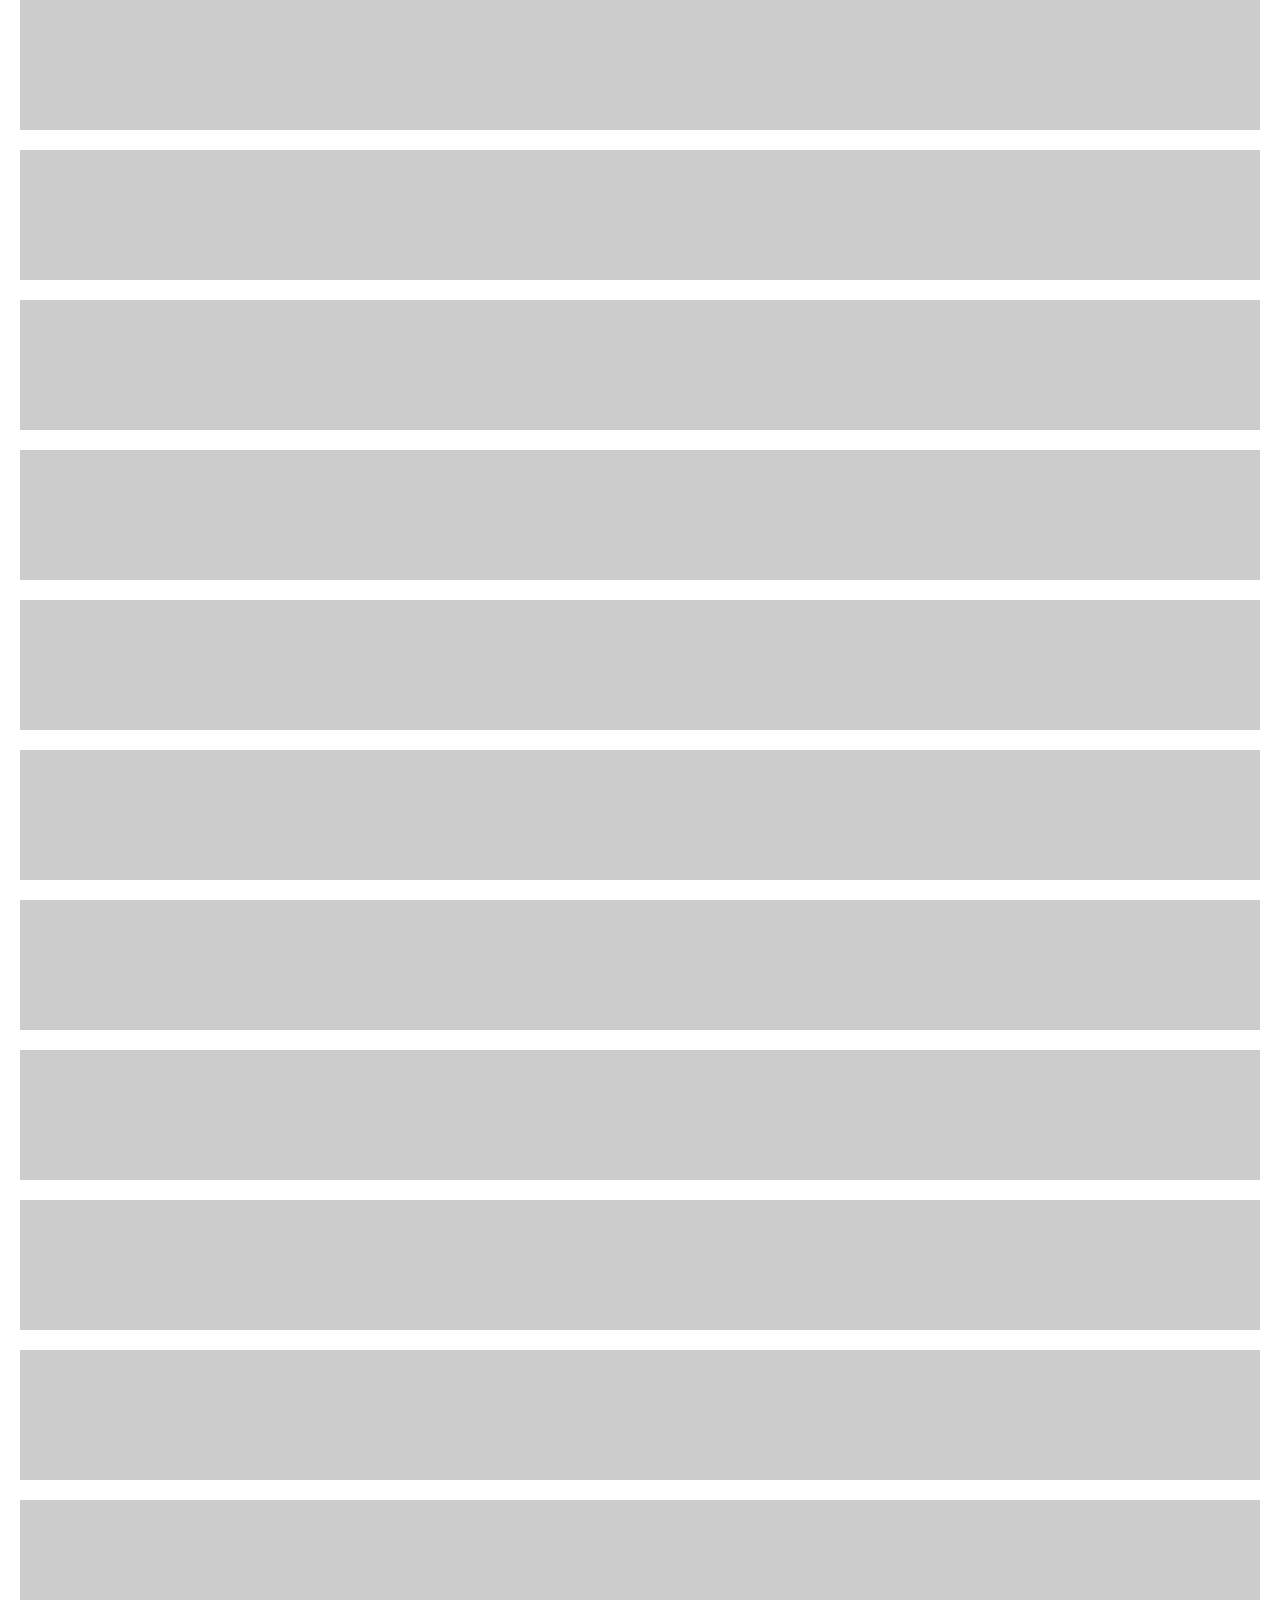
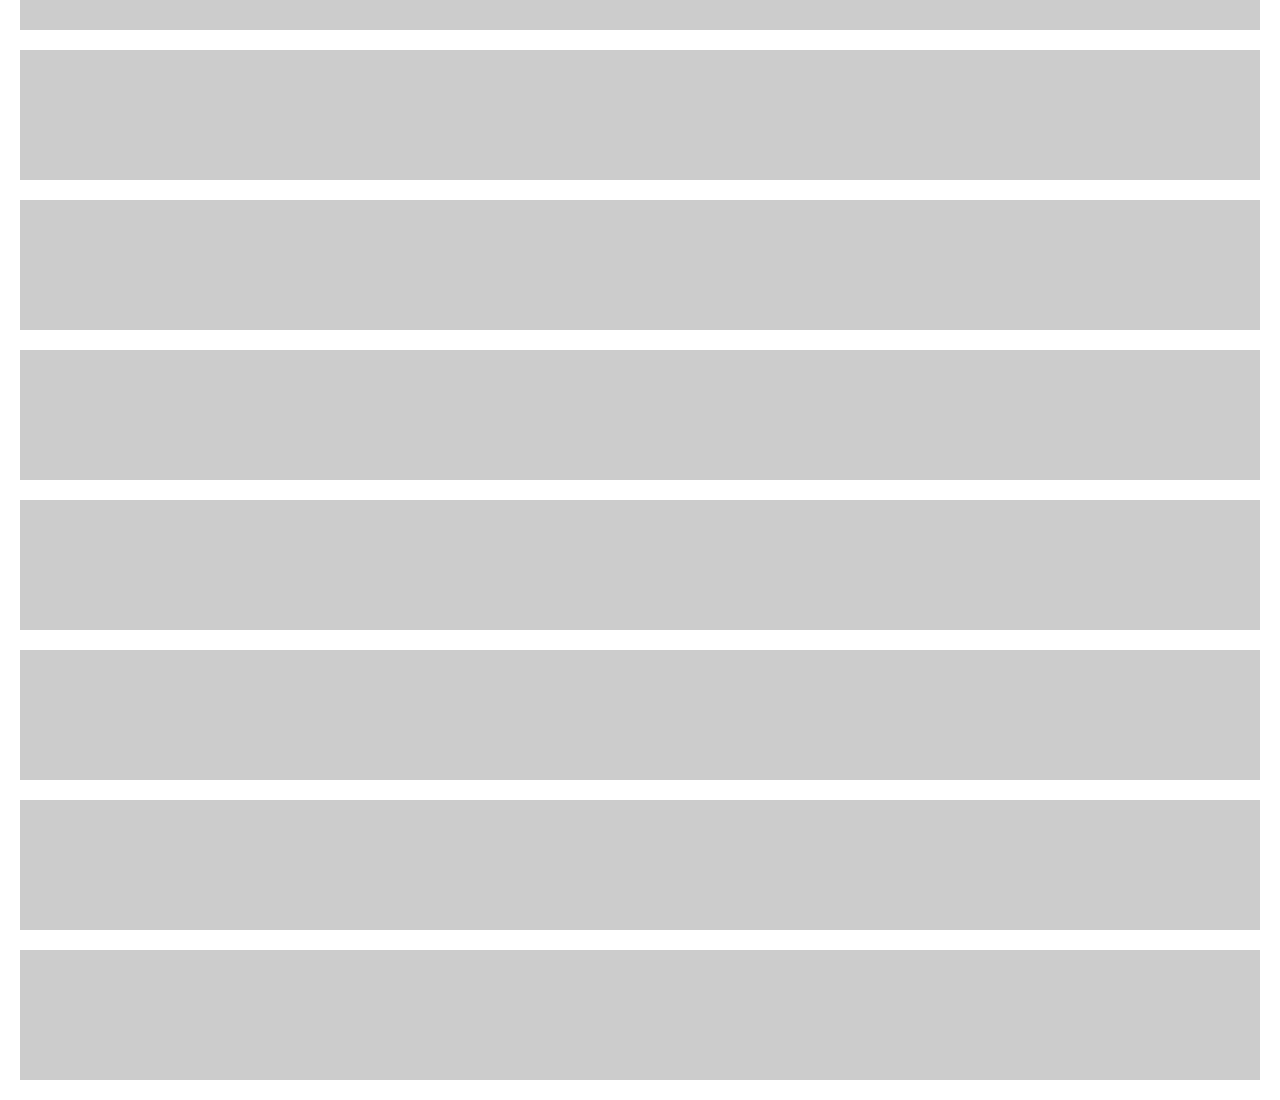
<file: assets/aos-master/test/fixtures/aos-offset.fixture.html>
<!DOCTYPE html>
<html>
  <head>
    <title></title>
    <style type="text/css">
      * {box-sizing: border-box;}
      body {
        margin: 0; padding: 0 20px; text-align: center;
      }
      .aos-item {
        width: 100%; height: 130px; margin: 0 0 20px 0; background: #ccc;
      }
    </style>
  </head>
  <body class="body">
    <div class="aos-item aos-item--1" data-aos-offset="50" data-aos="fade"></div>
    <div class="aos-item aos-item--2" data-aos-offset="50" data-aos="fade-up"></div>
    <div class="aos-item aos-item--3" data-aos-offset="50" data-aos="fade-down"></div>
    <div class="aos-item aos-item--4" data-aos-offset="50" data-aos="fade-left"></div>
    <div class="aos-item aos-item--5" data-aos-offset="50" data-aos="fade-right"></div>
    <div class="aos-item aos-item--6" data-aos-offset="50" data-aos="flip-up"></div>
    <div class="aos-item aos-item--7" data-aos-offset="50" data-aos="flip-down"></div>
    <div class="aos-item aos-item--8" data-aos-offset="50" data-aos="flip-left"></div>
    <div class="aos-item aos-item--9" data-aos-offset="50" data-aos="flip-right"></div>
    <div class="aos-item aos-item--10" data-aos-offset="50" data-aos="zoom-in"></div>
    <div class="aos-item aos-item--11" data-aos-offset="50" data-aos="zoom-in-up"></div>
    <div class="aos-item aos-item--12" data-aos-offset="50" data-aos="zoom-in-down"></div>
    <div class="aos-item aos-item--13" data-aos-offset="50" data-aos="zoom-in-left"></div>
    <div class="aos-item aos-item--14" data-aos-offset="50" data-aos="zoom-in-right"></div>
    <div class="aos-item aos-item--15" data-aos-offset="50" data-aos="slide-up"></div>
    <div class="aos-item aos-item--16" data-aos-offset="50" data-aos="slide-down"></div>
    <div class="aos-item aos-item--17" data-aos-offset="50" data-aos="slide-left"></div>
    <div class="aos-item aos-item--18" data-aos-offset="50" data-aos="slide-right"></div>
  </body>
</html>
</file>
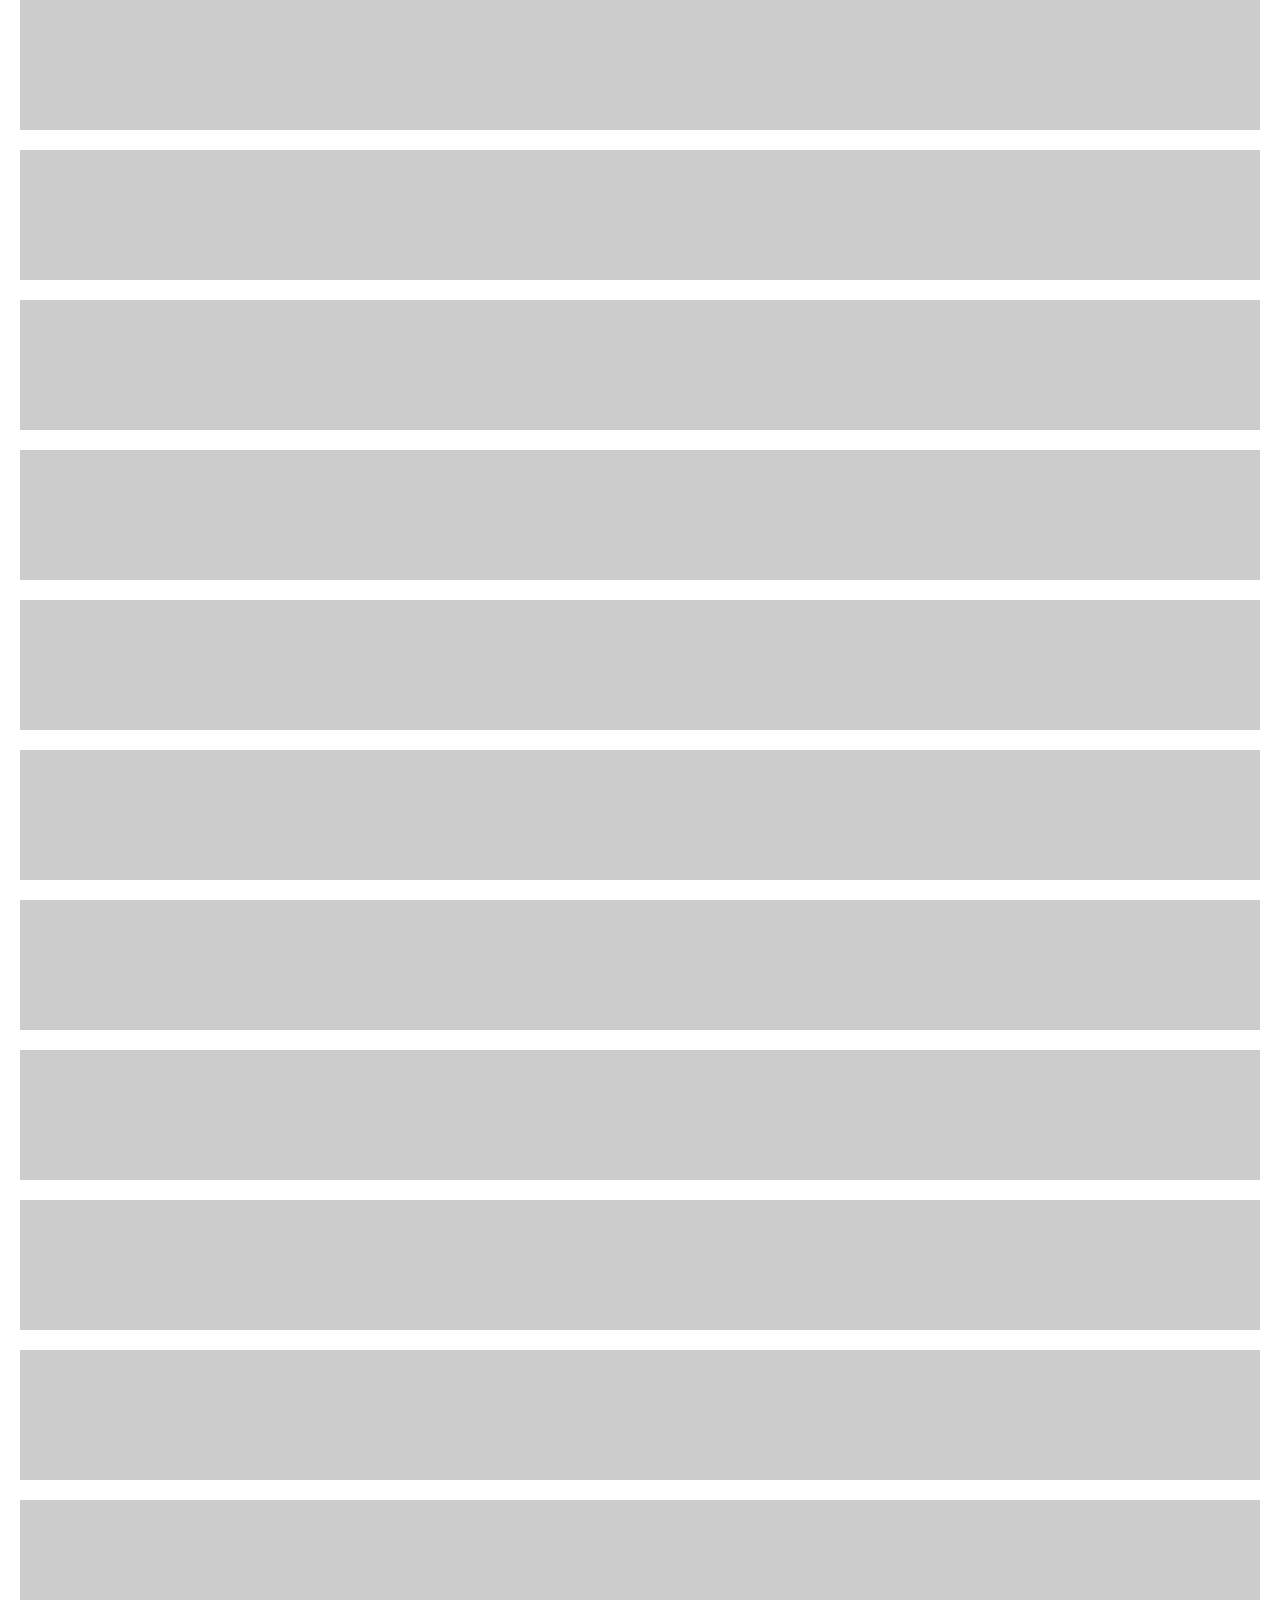
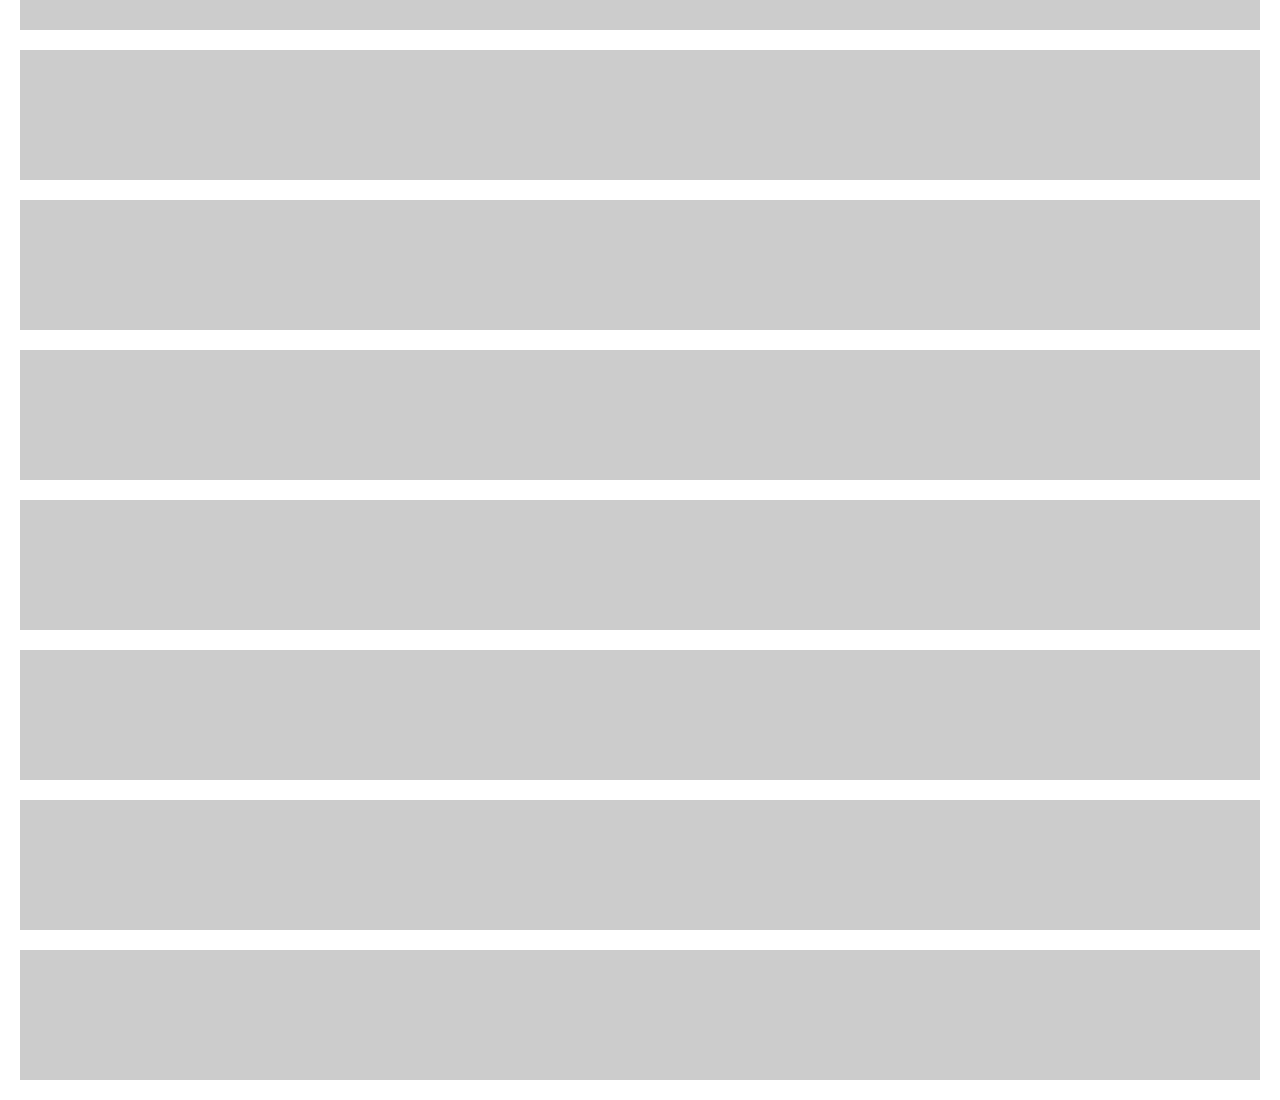
<file: assets/aos-master/test/fixtures/aos.fixture.html>
<!DOCTYPE html>
<html>
  <head>
    <title></title>
    <style type="text/css">
      * {box-sizing: border-box;}
      body {
        margin: 0; padding: 0 20px; text-align: center;
      }
      .aos-item {
        width: 100%; height: 130px; margin: 0 0 20px 0; background: #ccc;
      }
    </style>
  </head>
  <body class="body">
    <div class="aos-item aos-item--1" data-aos="fade"></div>
    <div class="aos-item aos-item--2" data-aos="fade-up"></div>
    <div class="aos-item aos-item--3" data-aos="fade-down"></div>
    <div class="aos-item aos-item--4" data-aos="fade-left"></div>
    <div class="aos-item aos-item--5" data-aos="fade-right"></div>
    <div class="aos-item aos-item--6" data-aos="flip-up"></div>
    <div class="aos-item aos-item--7" data-aos="flip-down"></div>
    <div class="aos-item aos-item--8" data-aos="flip-left"></div>
    <div class="aos-item aos-item--9" data-aos="flip-right"></div>
    <div class="aos-item aos-item--10" data-aos="zoom-in"></div>
    <div class="aos-item aos-item--11" data-aos="zoom-in-up"></div>
    <div class="aos-item aos-item--12" data-aos="zoom-in-down"></div>
    <div class="aos-item aos-item--13" data-aos="zoom-in-left"></div>
    <div class="aos-item aos-item--14" data-aos="zoom-in-right"></div>
    <div class="aos-item aos-item--15" data-aos="slide-up"></div>
    <div class="aos-item aos-item--16" data-aos="slide-down"></div>
    <div class="aos-item aos-item--17" data-aos="slide-left"></div>
    <div class="aos-item aos-item--18" data-aos="slide-right"></div>
  </body>
</html>
</file>
<file: assets/aos-master/demo/css/styles.css>
body {
  font-family: Helvetica,Tahoma;
}

*,
*:before,
*:after {
  box-sizing: border-box;
}

.aos-all {
  width: 1000px;
  max-width: 98%;
  margin: 10vh auto 0 auto;
}

.aos-item {
  display: inline-block;
  float: left;
  width: 33.3333%;
  height: 300px;
  padding: 20px;
}

.aos-item__inner {
  position: relative;
  width: 100%;
  height: 100%;
  float: left;
  background: #1da4e2;
  line-height: 260px;
  text-align: center;
  color: #fff;
}

@media screen and (max-width: 800px) {
  .aos-item {
    width: 50%;
  }
}
</file>
